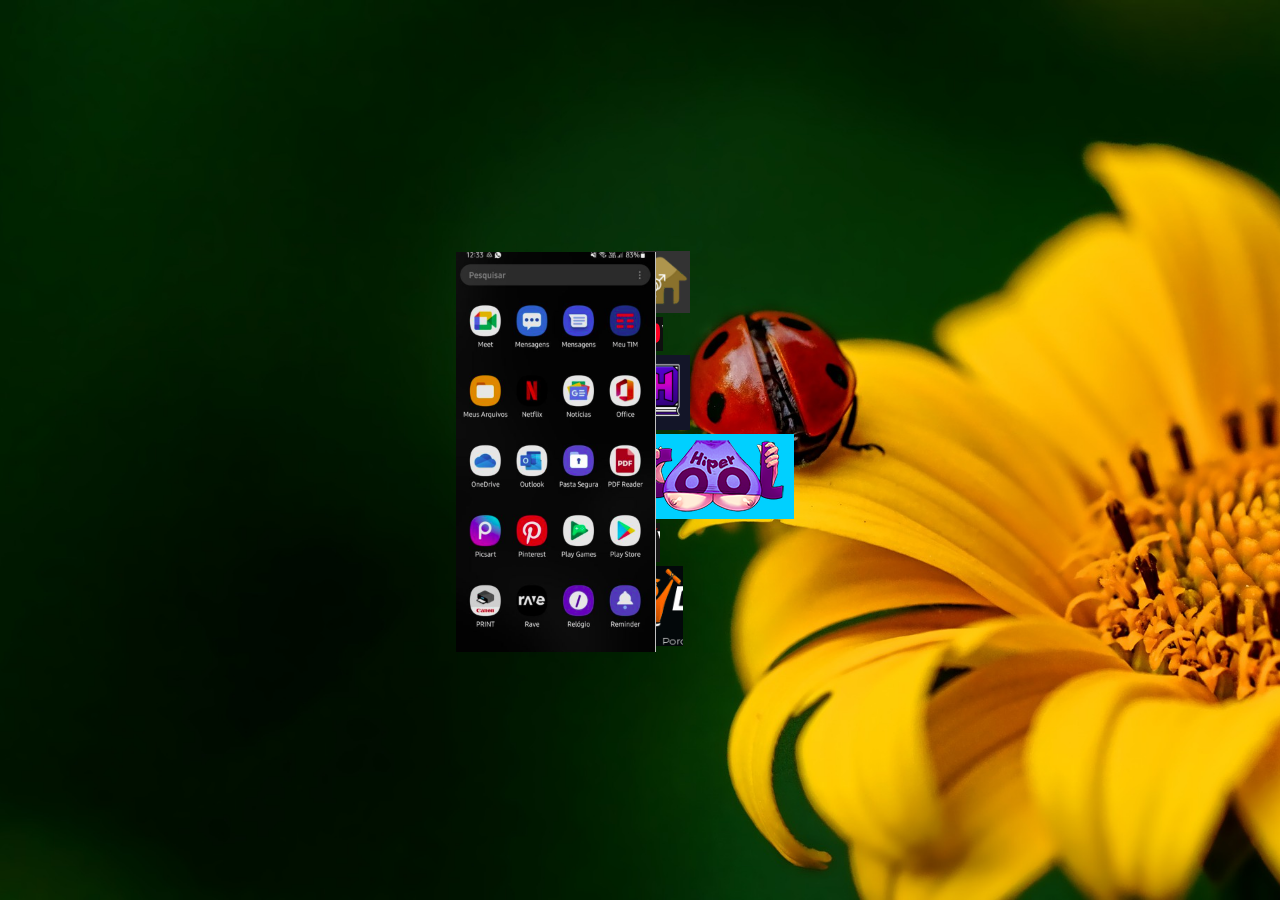
<file: index.html>
<!DOCTYPE html><html lang="pt-br"><head><meta charset="UTF-8"><meta name="viewport" content="width=device-width, initial-scale=1.0">
    <title>Projeto Redes Sociais</title>
    <link rel="shortcut icon" href="imagens/laranja.png" type="image/x-icon">
    <link rel="stylesheet" href="estilos/style.css">
</head>
<body>
    <main>
        <section id="telefone">
            <iframe src="home.html" name="tela" id="tela" frameborder="0">
                <p>Seu navegador não é compatível com isso.</p>
            </iframe>
        </section>
        <section id="redes-sociais">
            <a href="home.html" target="tela"><img src="imagens/casa.png" alt=""></a> <br>
            <a href="youtube.html" target="tela"><img src="imagens/youtube.png" alt=""></a> <br>
            <a href="mhentai.html" target="tela"><img src="imagens/hentai.png" alt=""></a> <br>
            <a href="hiper.html" target="tela"><img src="imagens/hiper.png" alt=""></a> <br>
            <a href="xvideos.html" target="tela"><img src="imagens/xvideos.png" alt=""></a> <br>
            <a href="downcursos.html" target="tela"><img src="imagens/down-curso.png" alt=""></a>
        </section>
    </main>
</body>
</html>
</file>
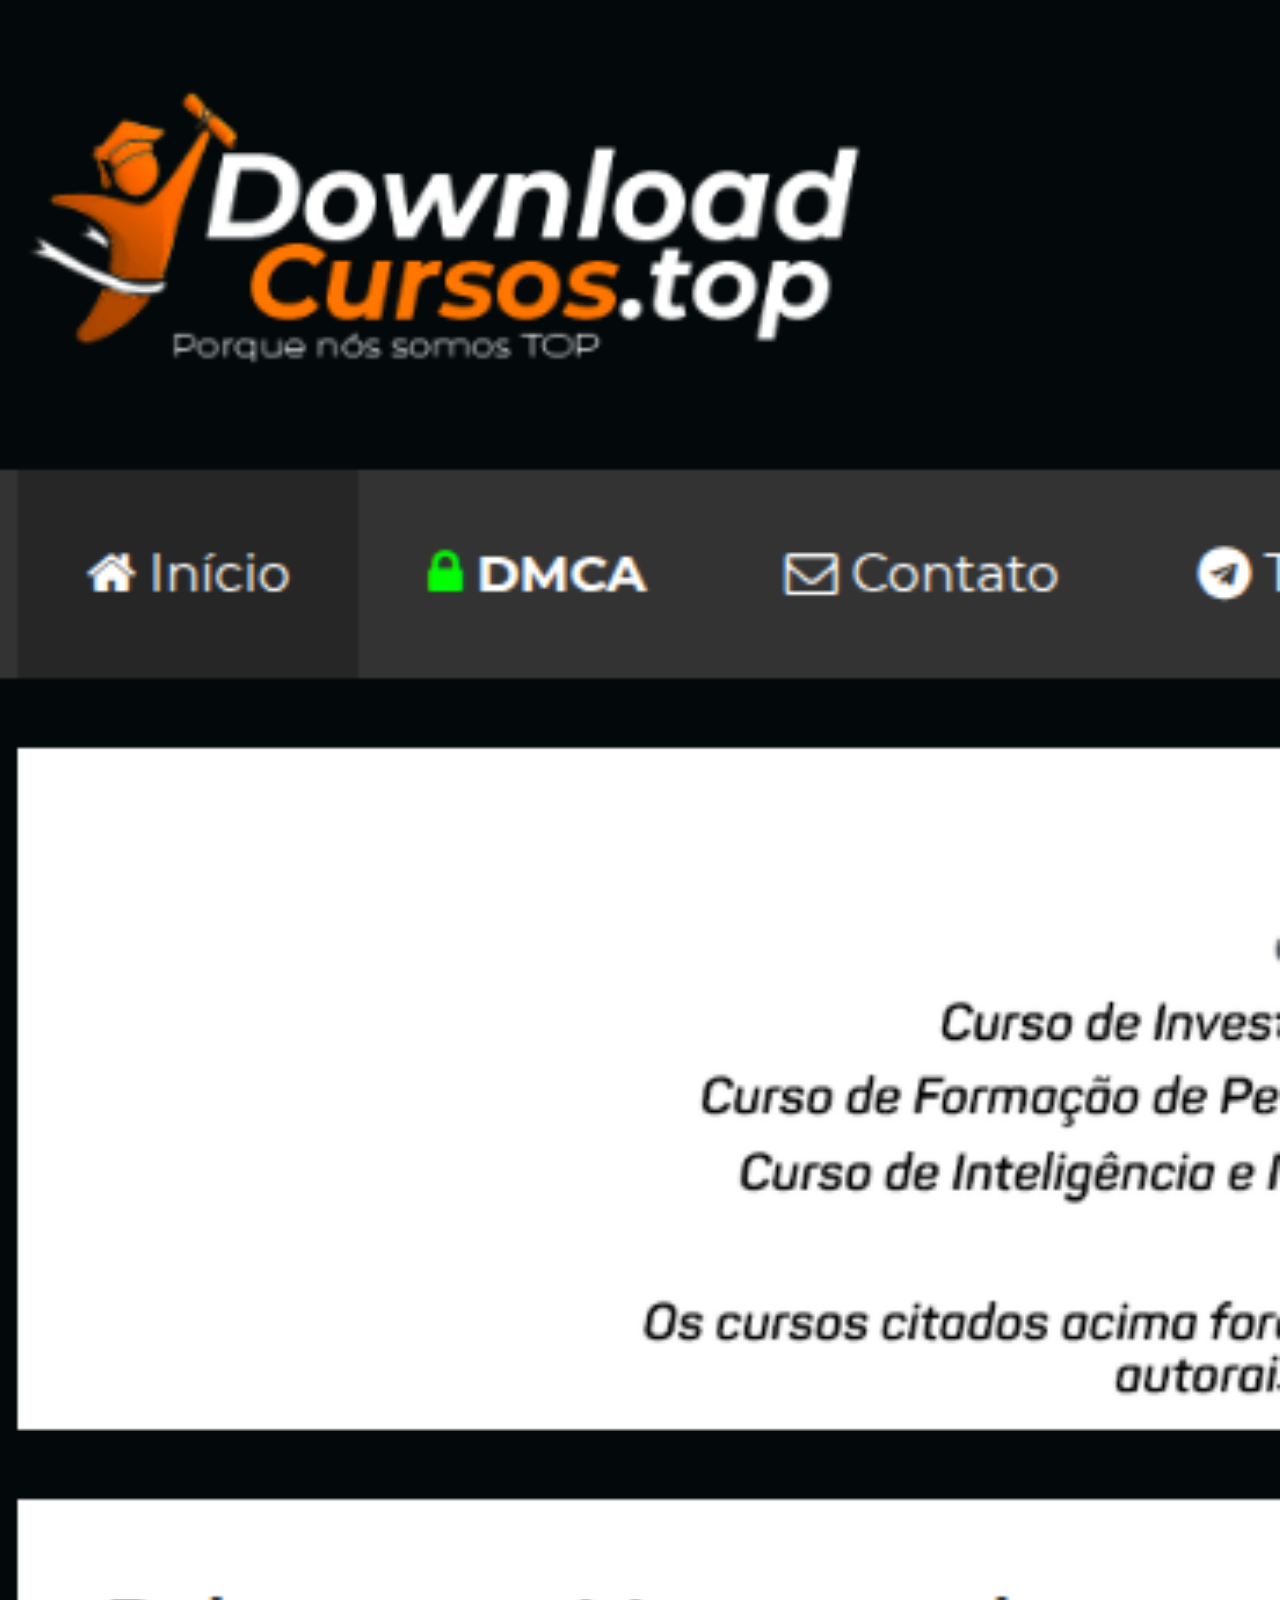
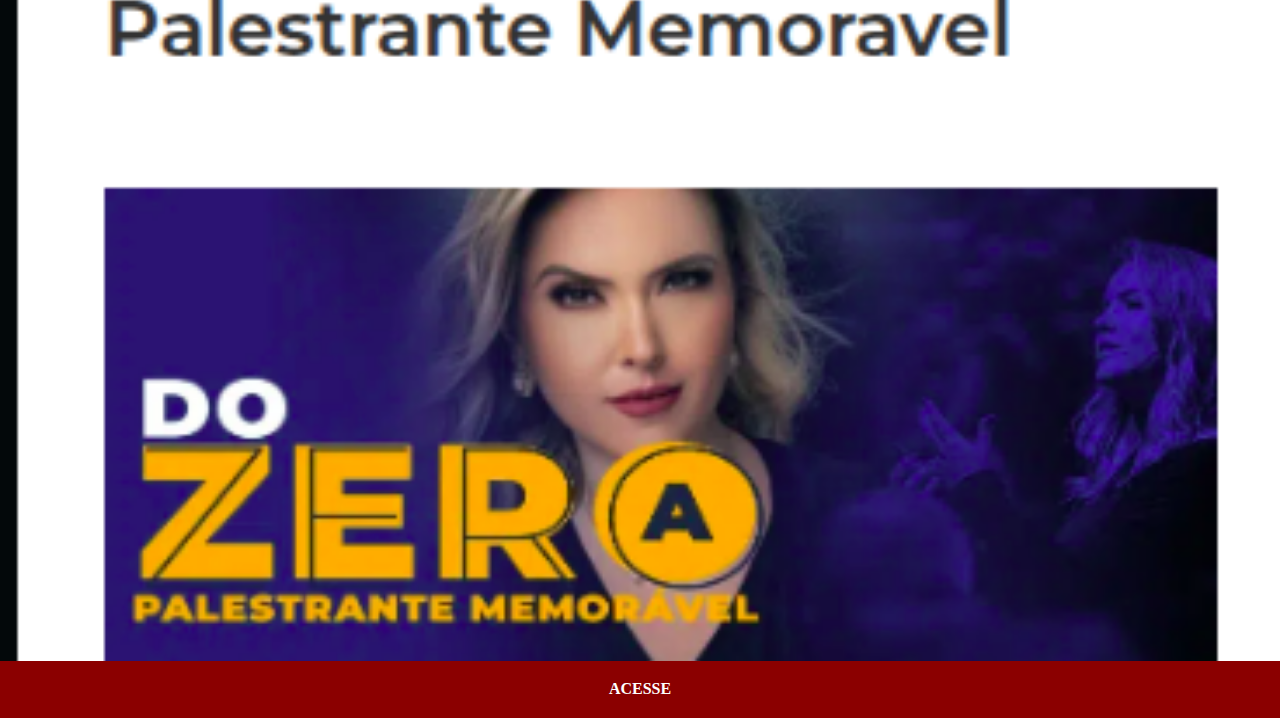
<file: downcursos.html>
<!DOCTYPE html>
<html lang="pt-br">
<head>
    <meta charset="UTF-8">
    <meta name="viewport" content="width=device-width, initial-scale=1.0">
    <title>Download Cursos</title>
    <link rel="stylesheet" href="estilos/social.css">
</head>
<body>
    <img src="imagens/downcursos.png" alt="">
    <a href="https://downloadcursos.top/" target="_blank">ACESSE</a>
</body>
</html>
</file>
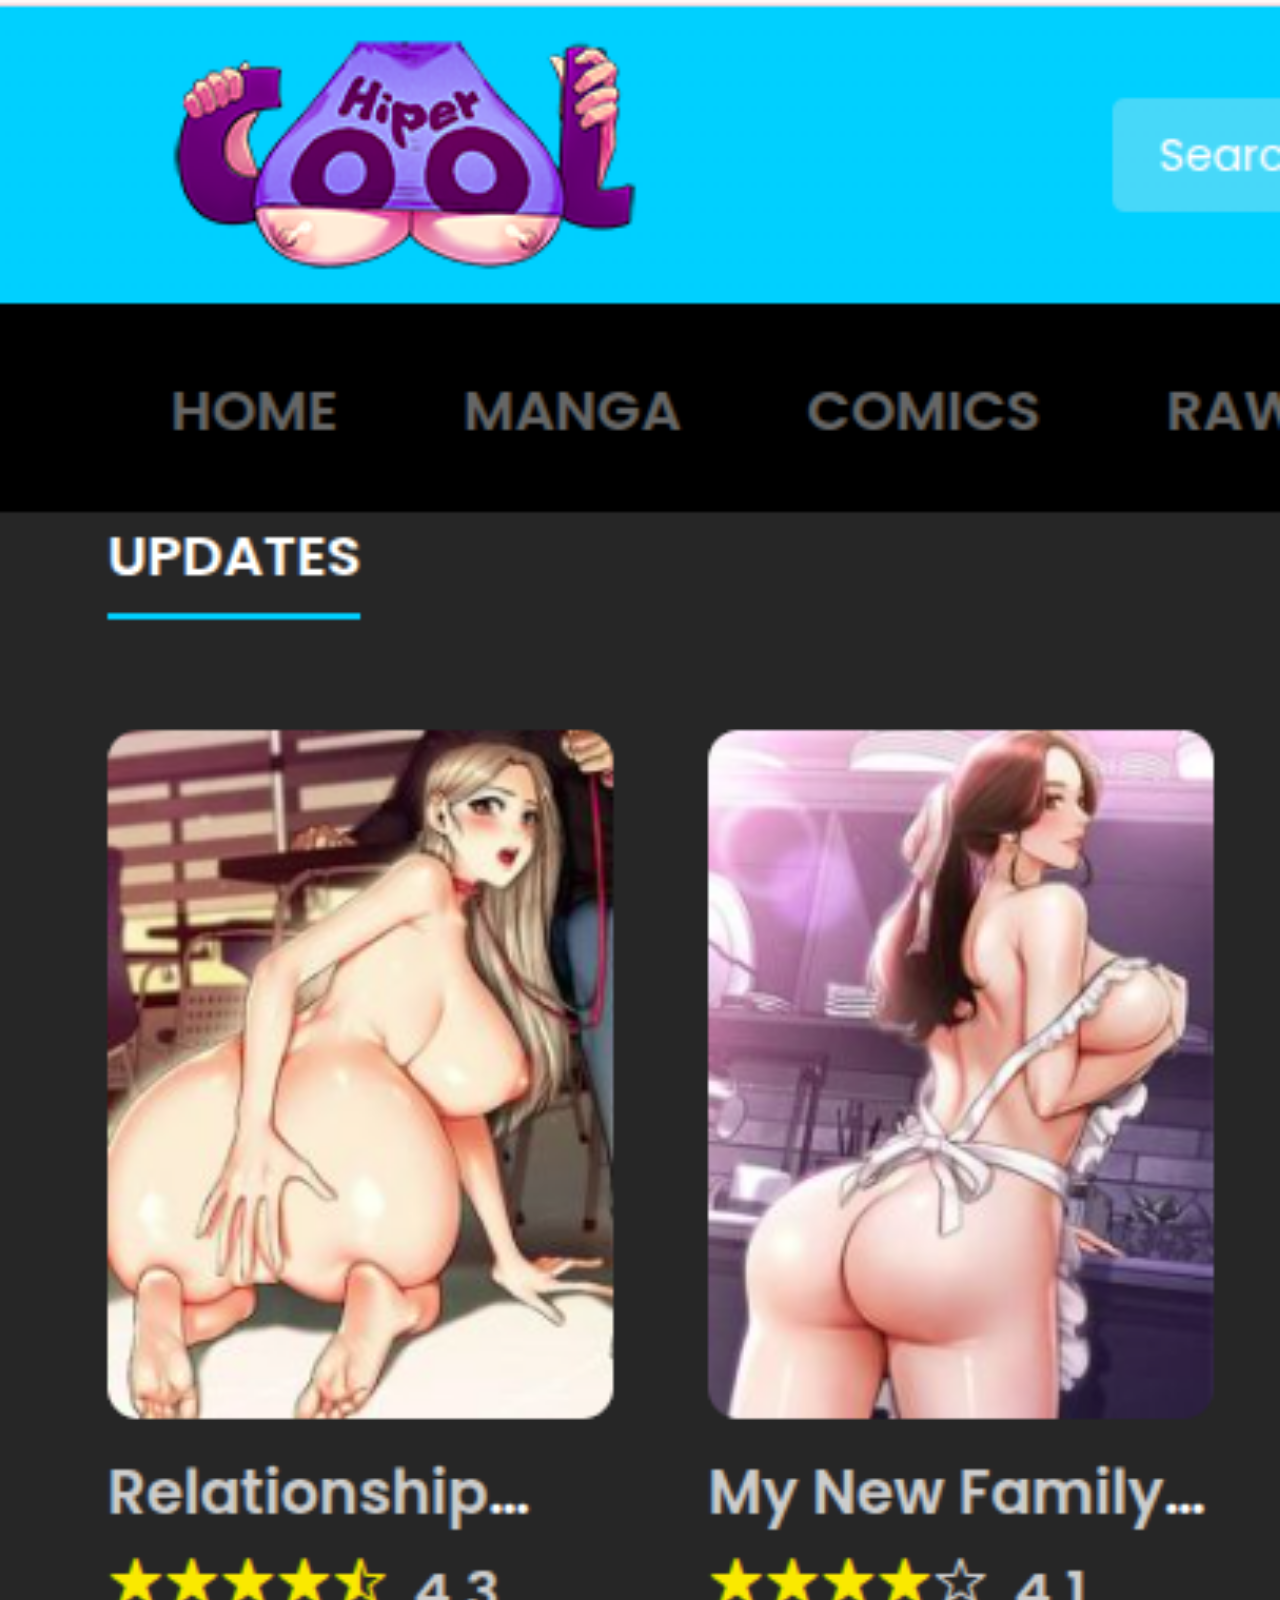
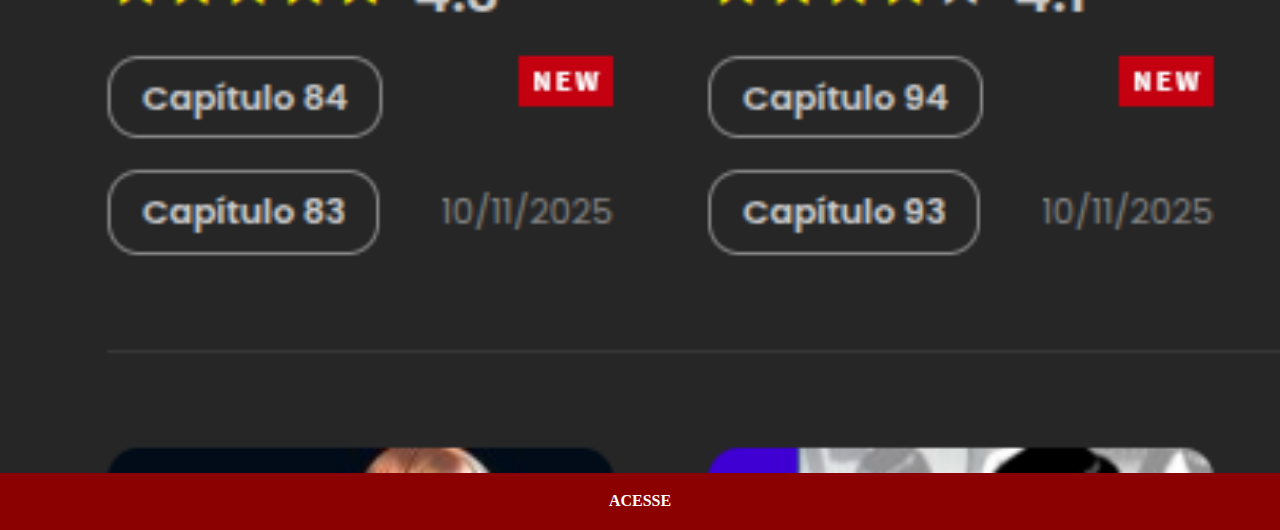
<file: hiper.html>
<!DOCTYPE html>
<html lang="pt-br">
<head>
    <meta charset="UTF-8">
    <meta name="viewport" content="width=device-width, initial-scale=1.0">
    <title>HiperCool</title>
    <link rel="stylesheet" href="estilos/social.css">
</head>
<body>
    <img src="imagens/hipercoolsite.png" alt="">
    <a href="https://hiper.cool/" target="_blank">ACESSE</a>
</body>
</html>
</file>
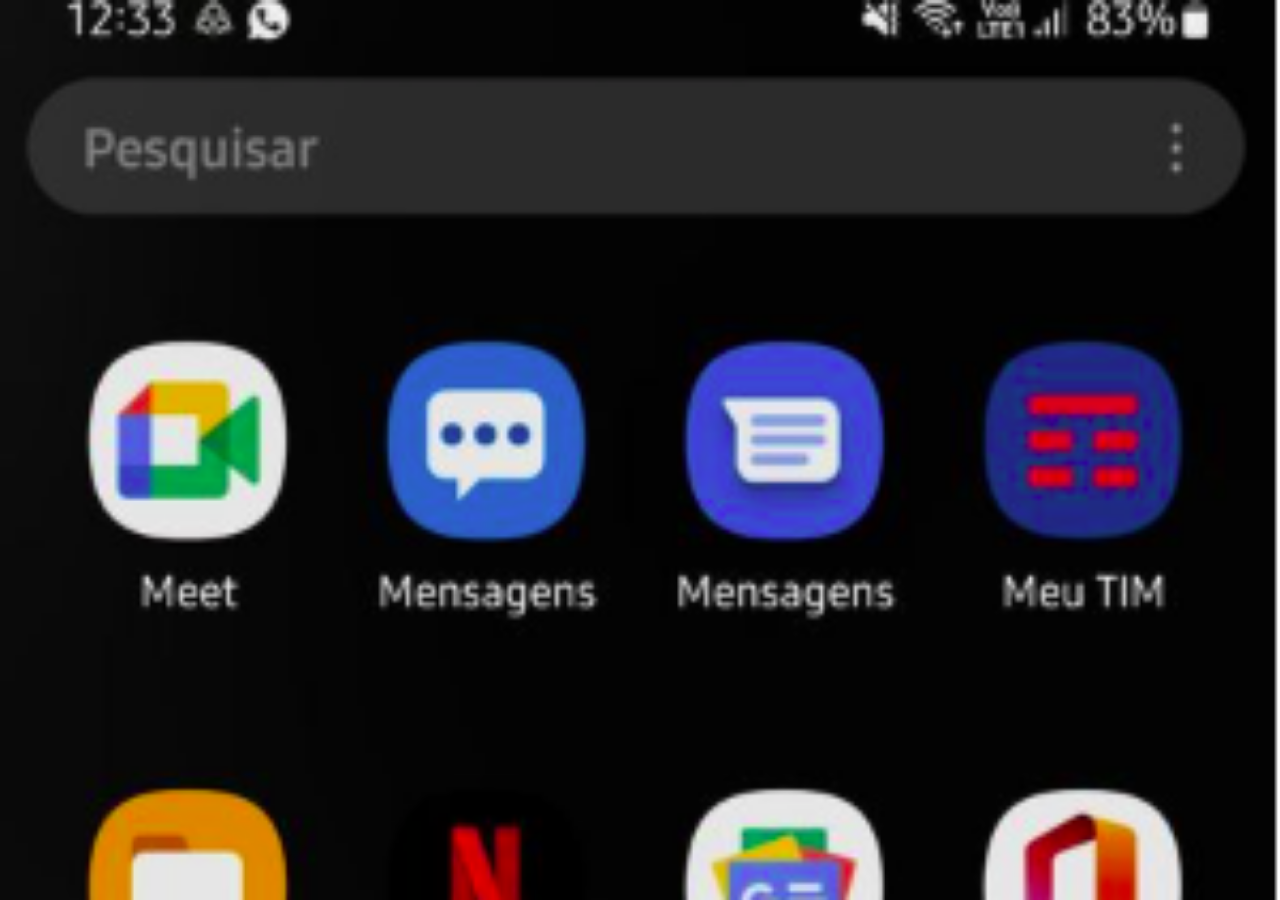
<file: home.html>
<!DOCTYPE html><html lang="pt-br"><head> <meta charset="UTF-8">
    <meta name="viewport" content="width=device-width, initial-scale=1.0">
    <title>Home do celular</title>
</head>
<style>
    *{
        margin: 0px;
        padding: 0px;
    }

    body{
        width: 100vw;
        height: 100vh;
        background-color: black;
        background-image: url(imagens/tela-cel.png);
        background-repeat: no-repeat;
        background-position: top center;
        background-size: cover;
    }
</style>
<body>
    
</body>
</html>
</file>
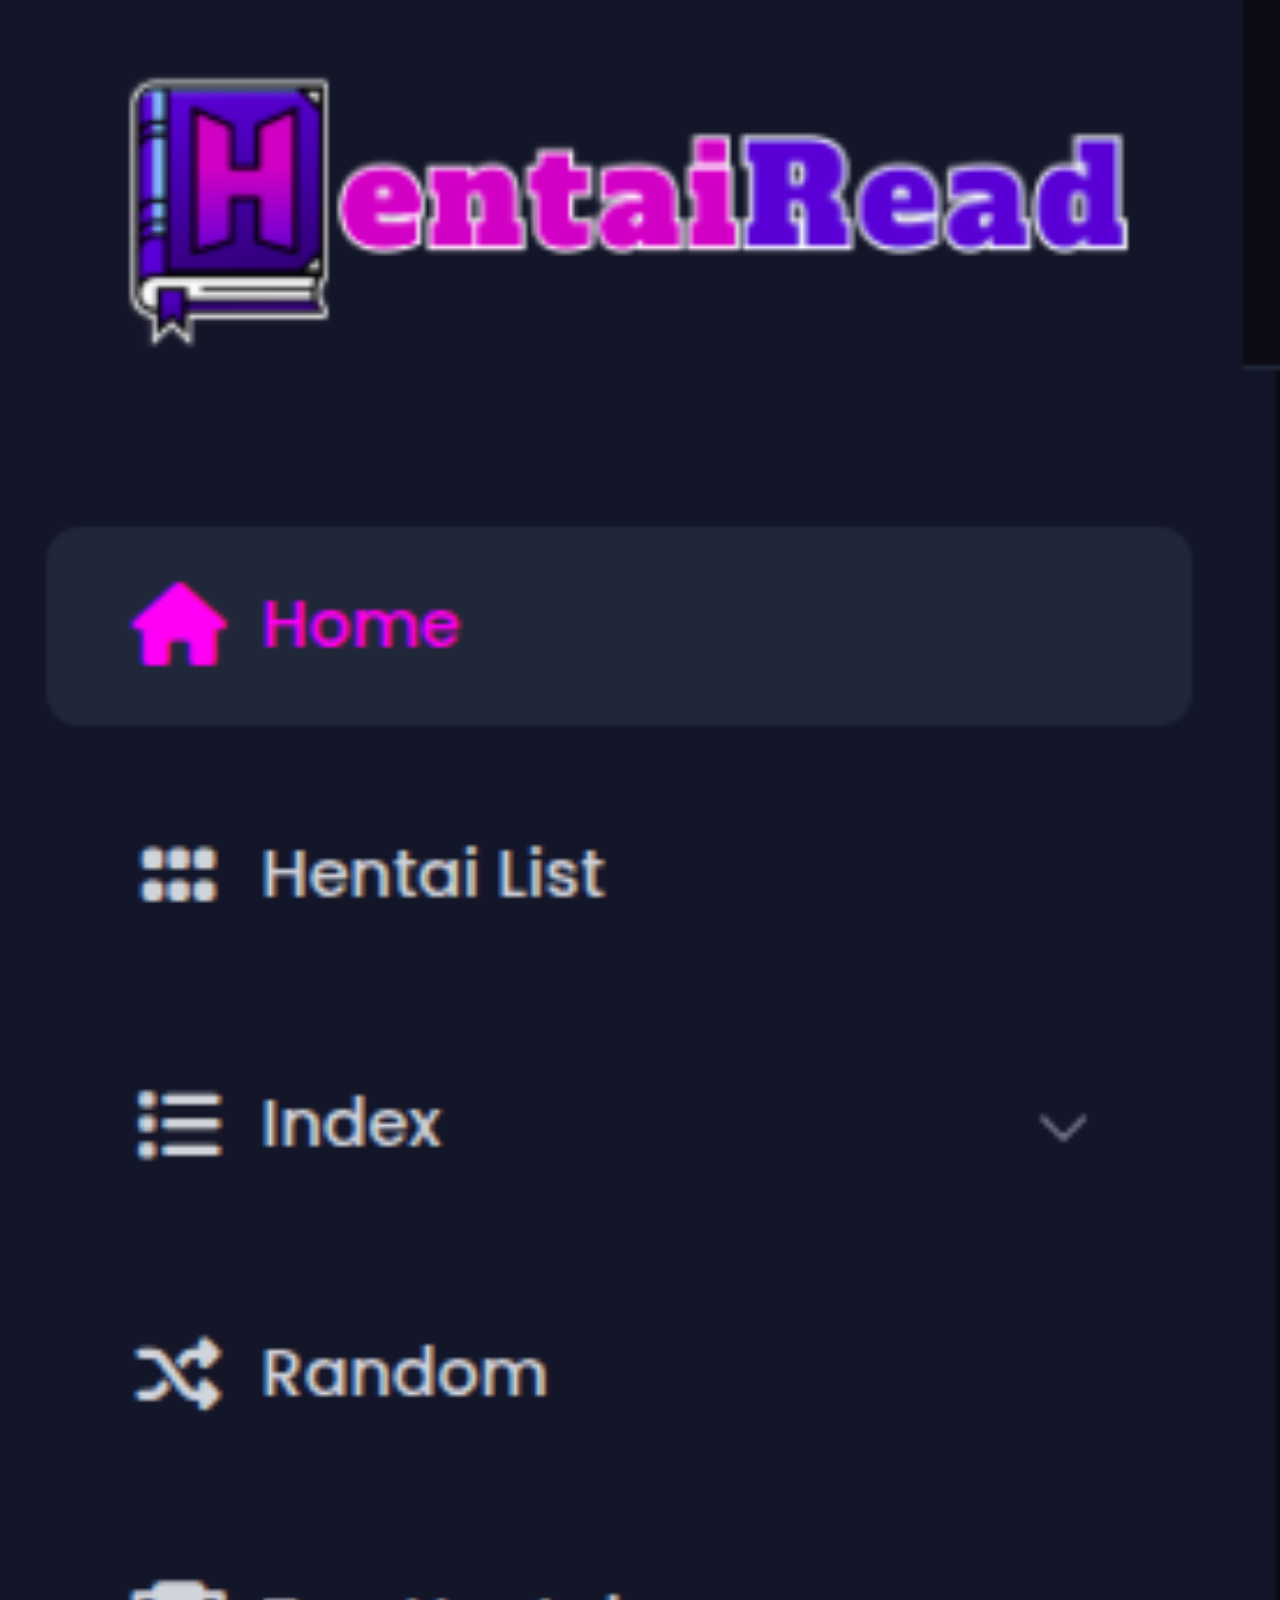
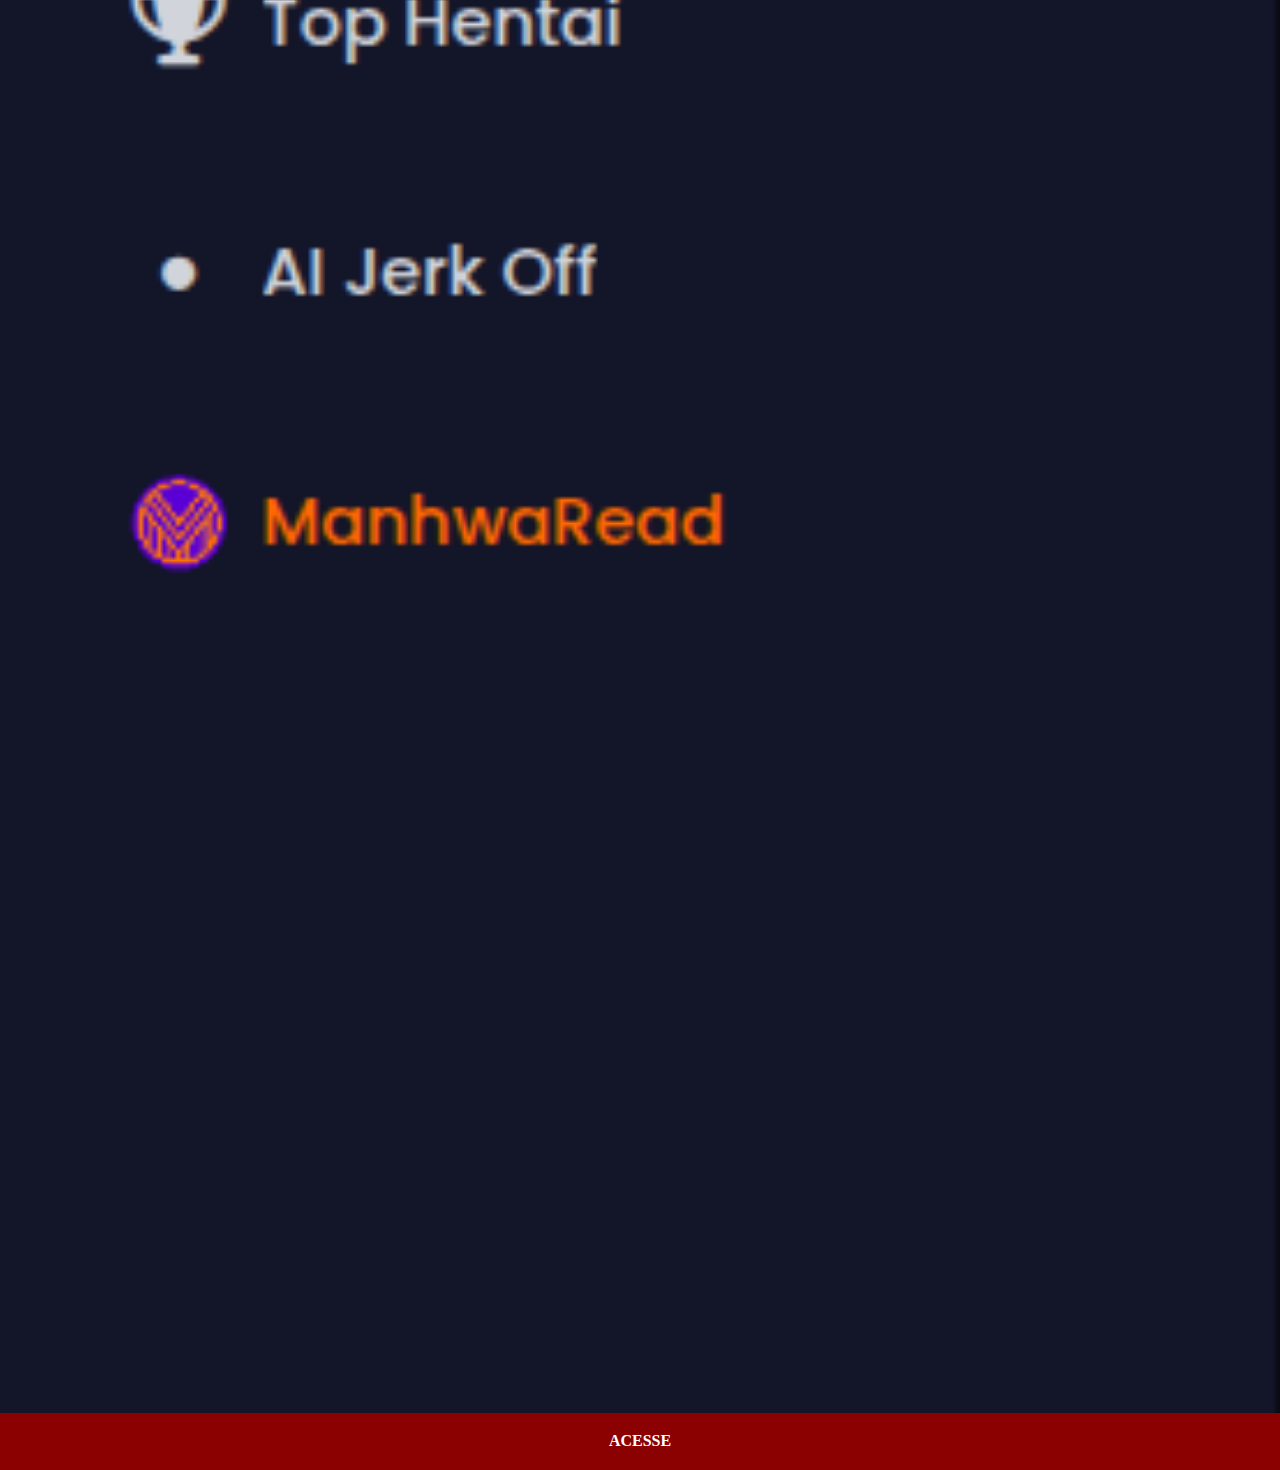
<file: mhentai.html>
<!DOCTYPE html>
<html lang="pt-br">
<head>
    <meta charset="UTF-8">
    <meta name="viewport" content="width=device-width, initial-scale=1.0">
    <title>Mundo Hentai</title>
    <link rel="stylesheet" href="estilos/social.css">
</head>
<body>
    <img src="imagens/mundohentai.png" alt="">
    <a href="https://hentairead.com/" target="_blank">ACESSE</a>
</body>
</html>
</file>
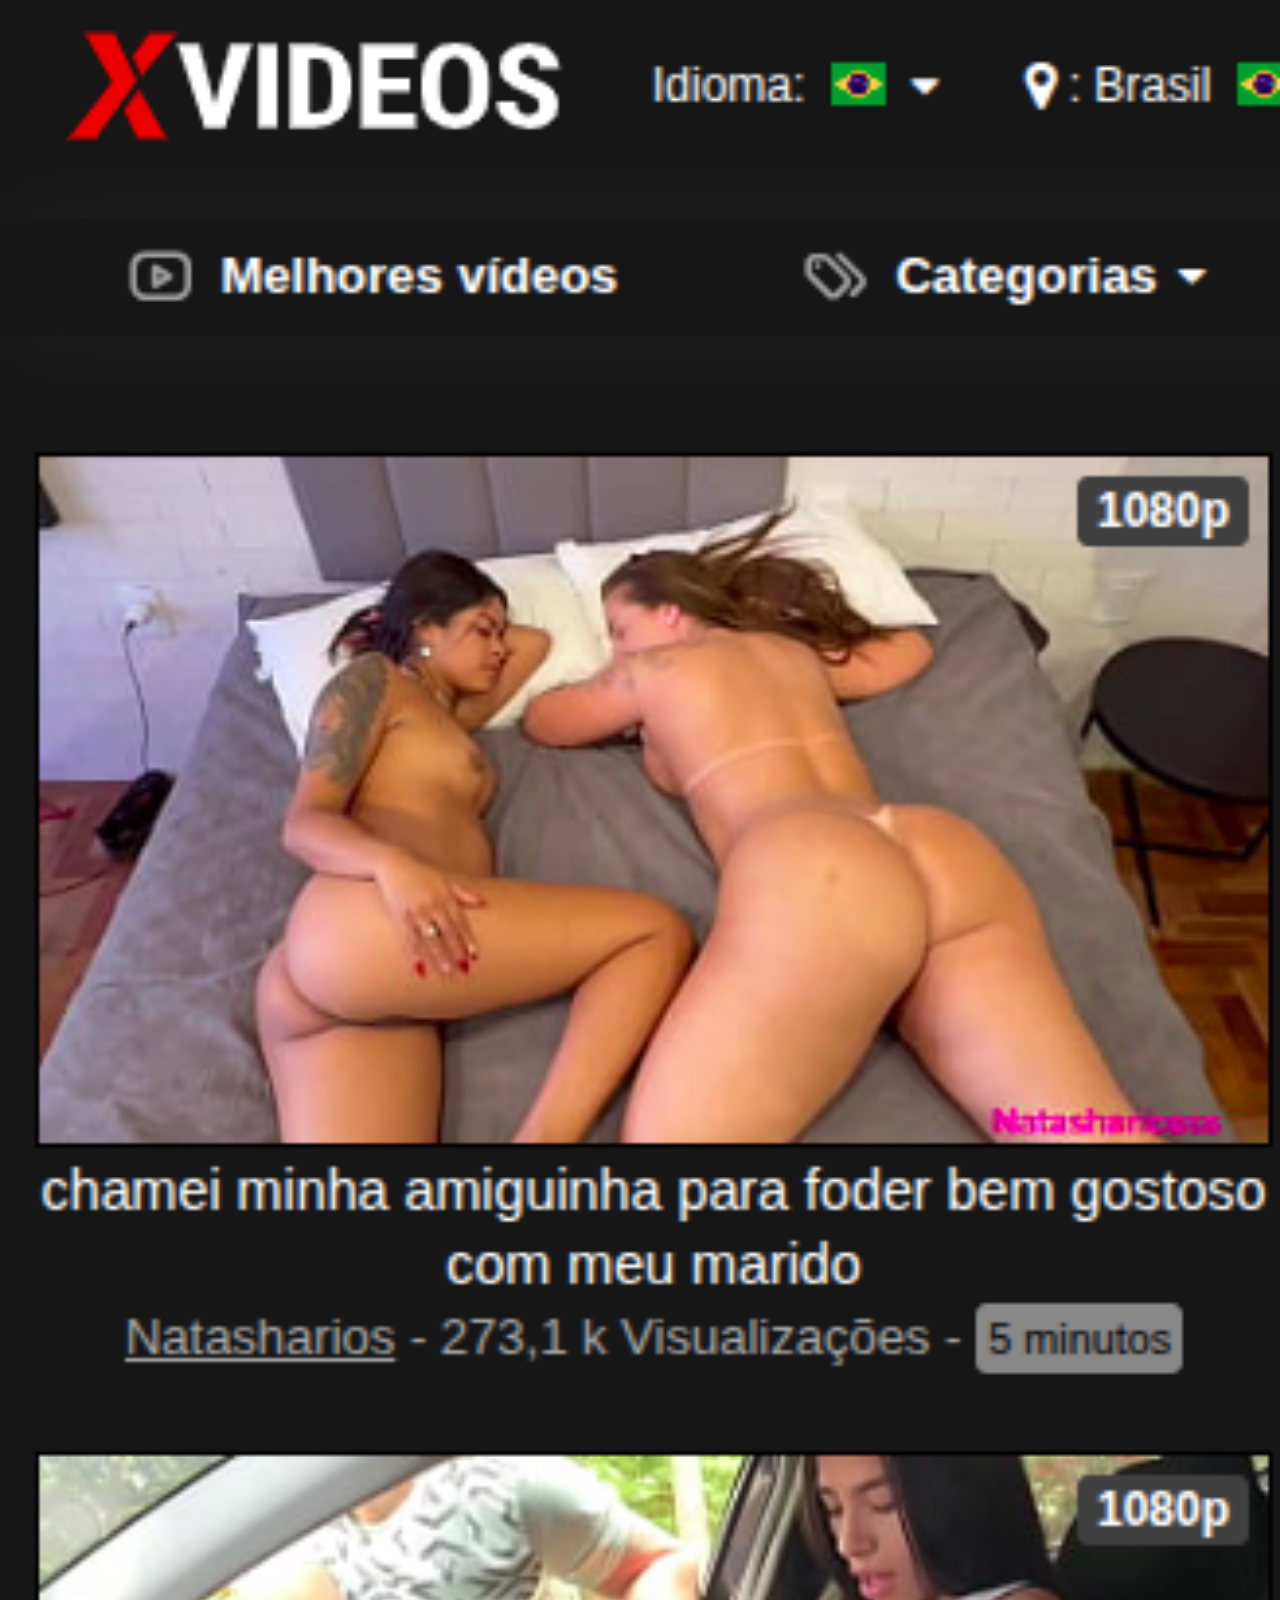
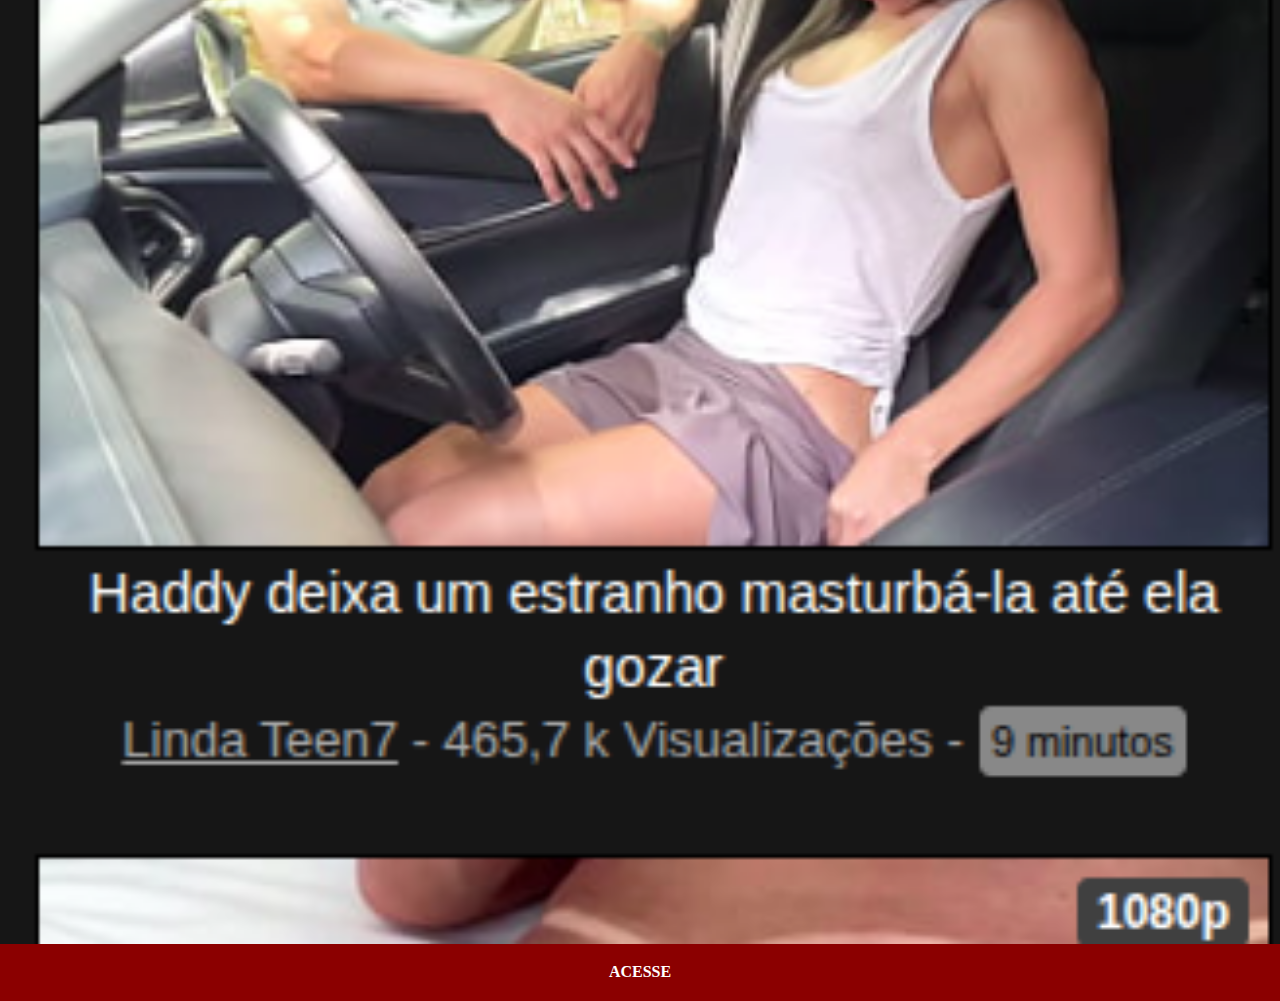
<file: xvideos.html>
<!DOCTYPE html>
<html lang="pt-br">
<head>
    <meta charset="UTF-8">
    <meta name="viewport" content="width=device-width, initial-scale=1.0">
    <title>Xvideos</title>
    <link rel="stylesheet" href="estilos/social.css">
</head>
<body>
    <img src="imagens/xxxx.png" alt="">
    <a href="https://www.xvideos.com/" target="_blank">ACESSE</a>
</body>
</html>
</file>
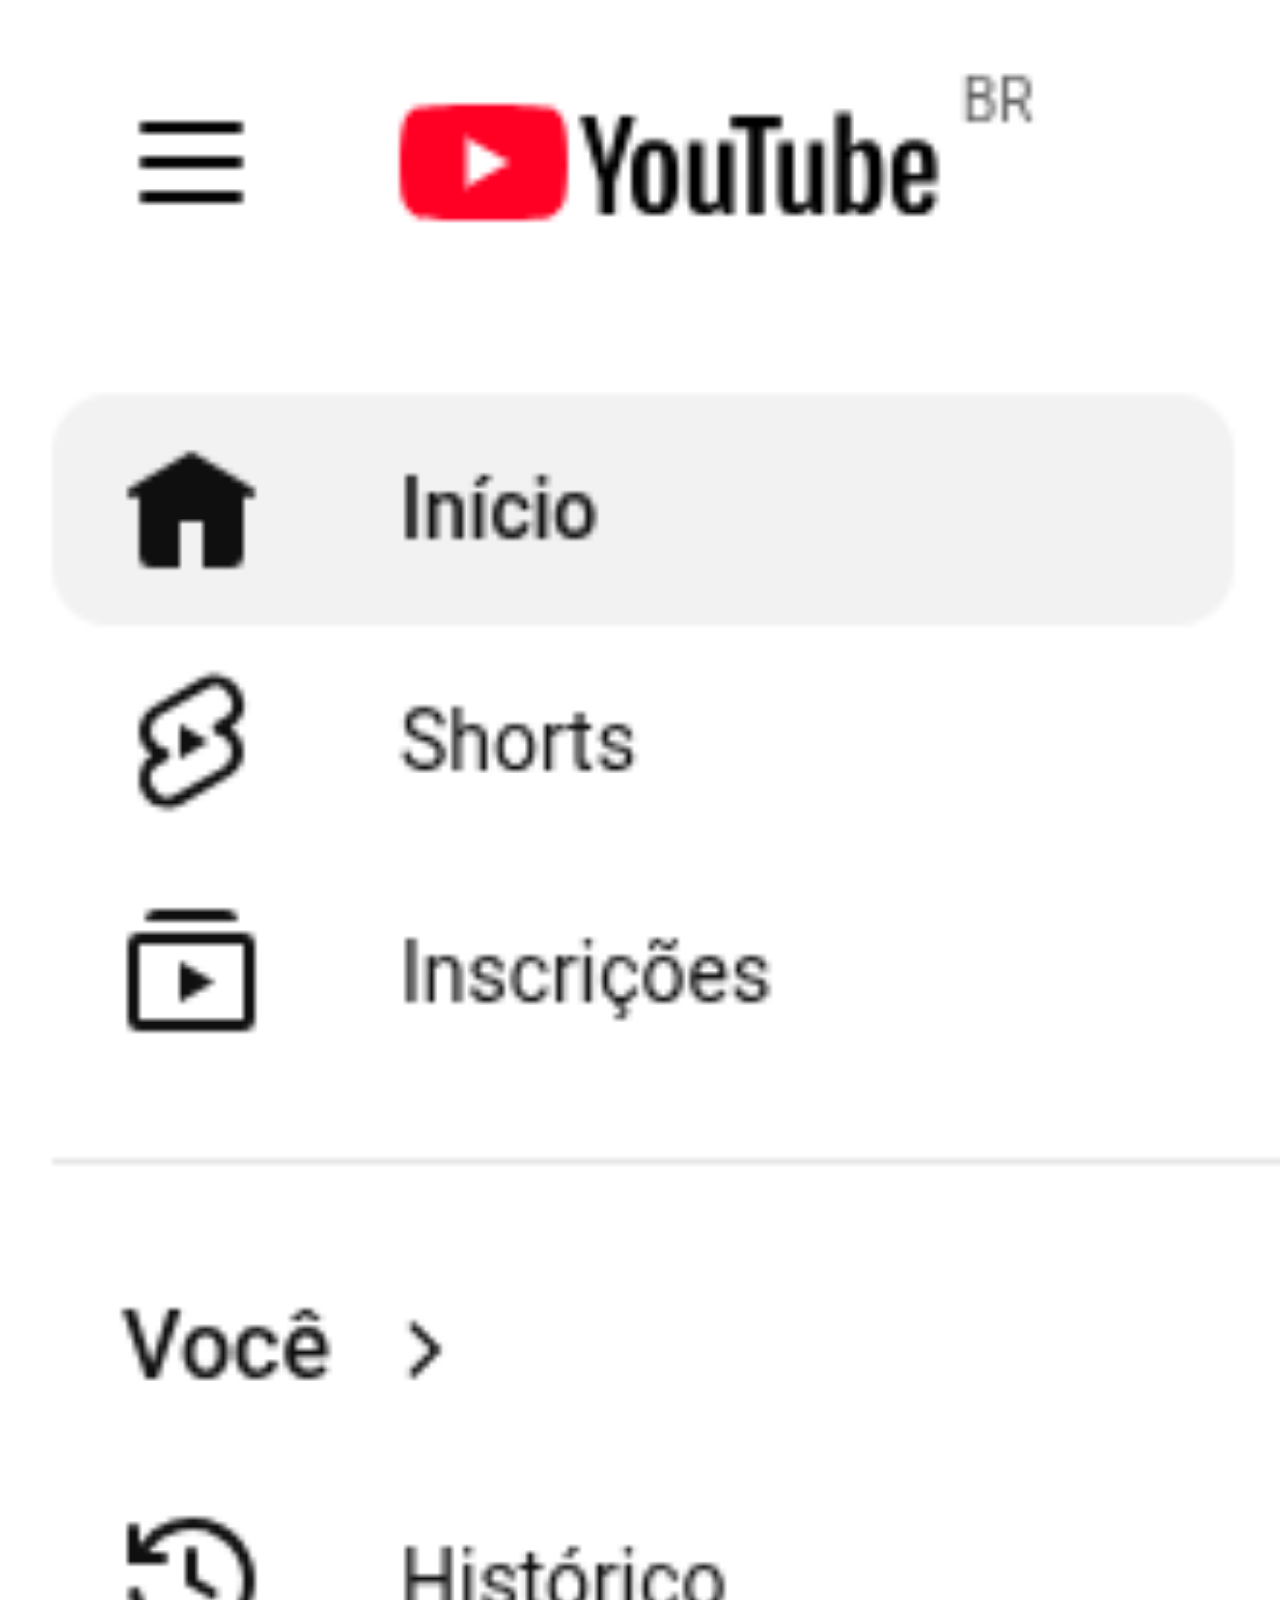
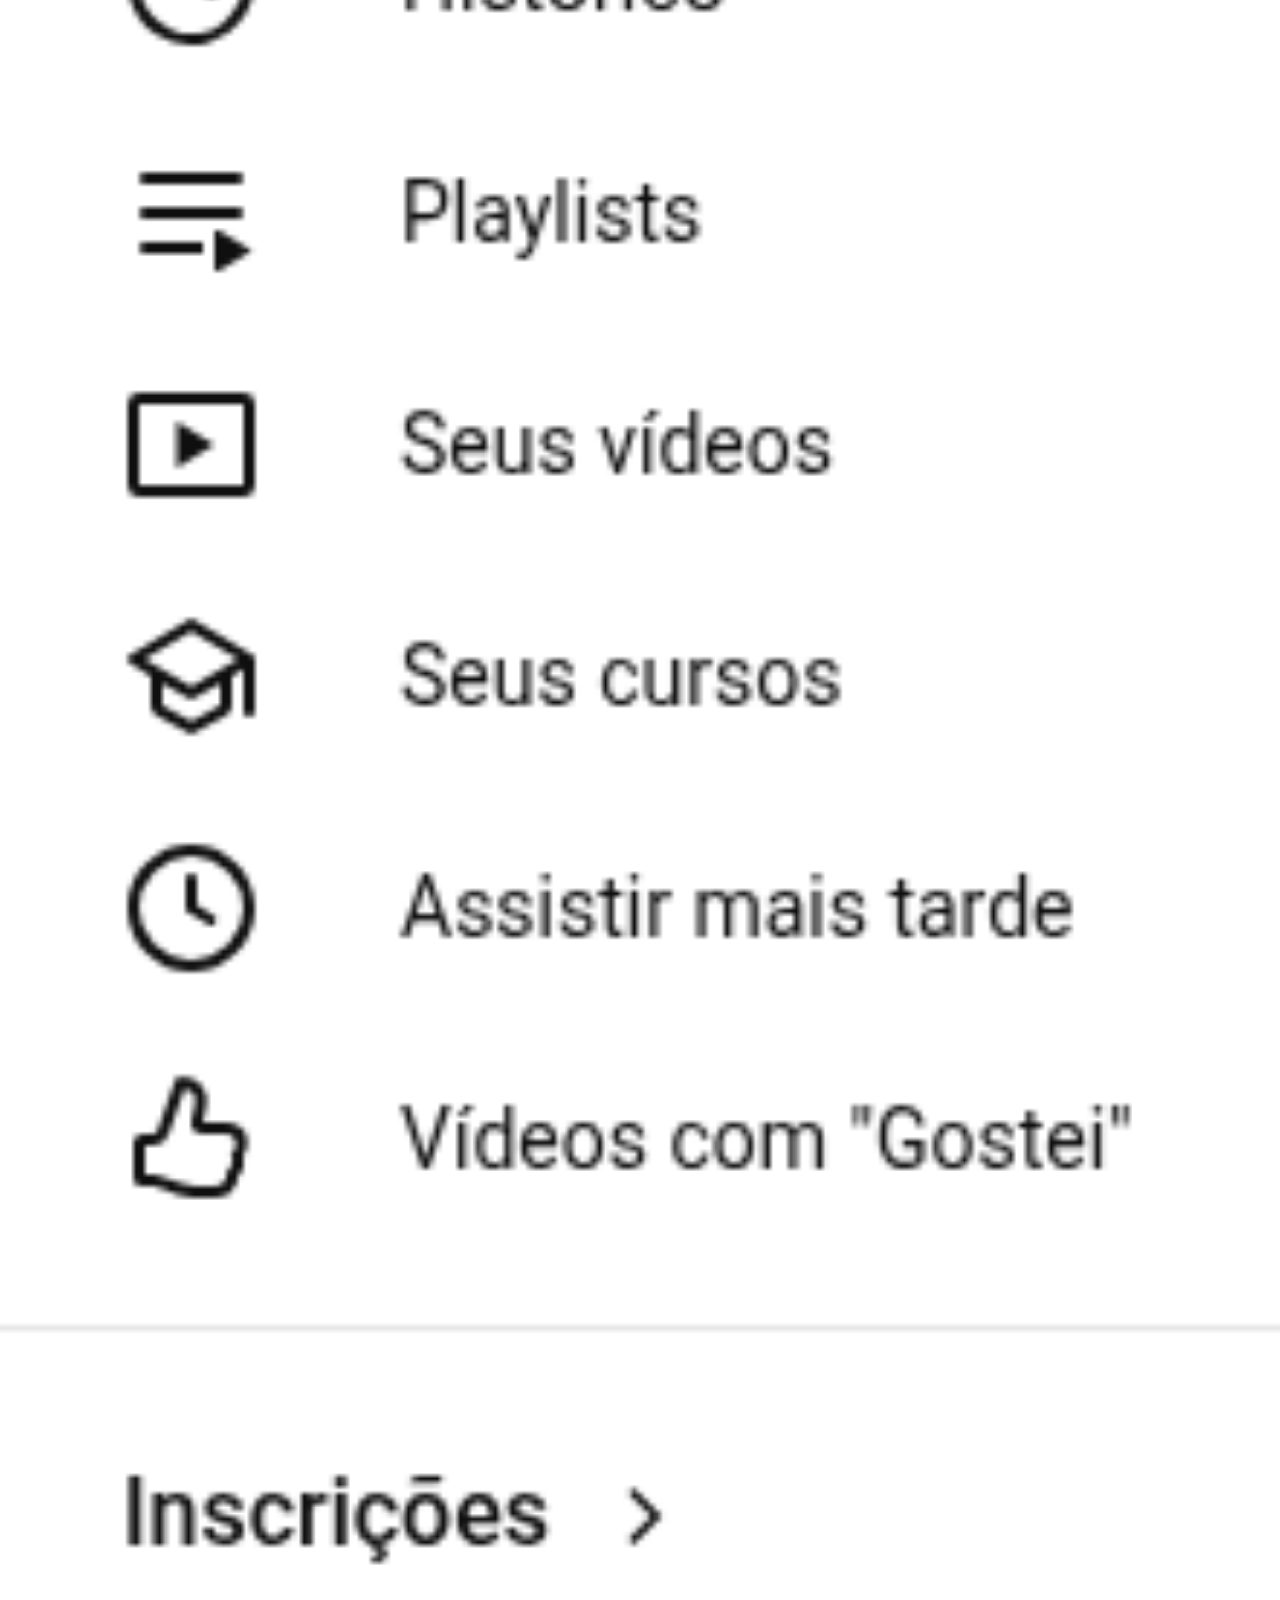
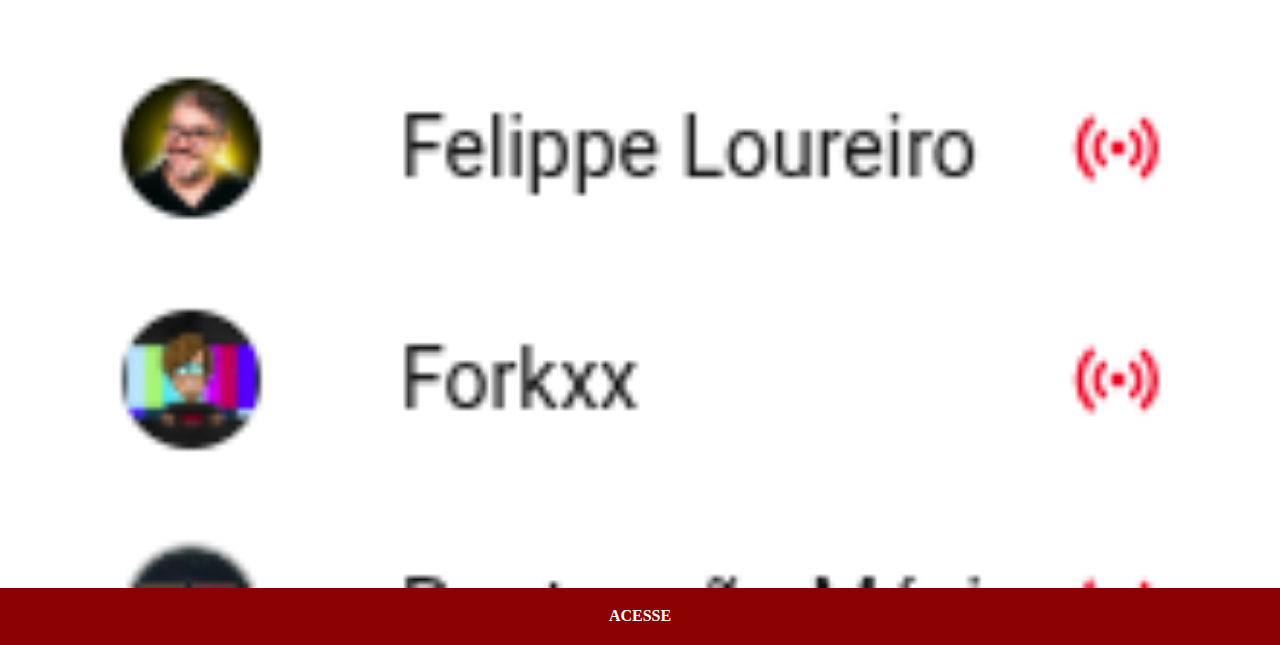
<file: youtube.html>
<!DOCTYPE html>
<html lang="pt-br">
<head>
    <meta charset="UTF-8">
    <meta name="viewport" content="width=device-width, initial-scale=1.0">
    <title>Youtube</title>
    <link rel="stylesheet" href="estilos/social.css">
</head>
<body>
    <img src="imagens/youtube-site.png" alt="">
    <a href="https://www.youtube.com/" target="_blank">ACESSE</a>
</body>
</html>
</file>
<file: estilos/style.css>
@charset "UTF-8";

* {
    padding: 0px;
    margin: 0px;
    font-family: Arial, Helvetica, sans-serif;
}

html, body{
    height: 100vh; /* ALTURA TOTAL */
    width: 100vw; /* LARGURA TOTAL */
    background-color: black;
    margin: 0px;
    position: relative;
}

body{
    background-image: url(../imagens/background001.jpg);
    background-repeat: no-repeat;
    margin: 0px;
    background-size: cover;
    background-position: top center;
    background-attachment: fixed;
}

main{ /* ALINHAR NO CENTRO DA TELA (Próximas 3 linhas)*/
    display: flex;
    justify-content: center;
    align-items: center;
    height: 100vh;
}

section#telefone{
    height: 305px;
    width: 140px;
    background-image: url(../imagens/iphone-02.png);
    background-repeat: no-repeat;
}

iframe#tela{
    position: relative;
    top: 50%;
    left: 50%;
    transform: translate(-50%, -49.5%);
    width: 200px;
    height: 400px;
}
</file>
<file: estilos/social.css>
@charset "UTF-8";

*{
    margin: 0px;
    padding: 0px;
}

::-webkit-scrollbar{ /* Esconder a barra lateral - ainda faz a rolagem */
    width: 0px;
    height: 0px;
}

img{
    width: 100vw;
}

a{
    display: block;
    text-decoration: none;
    background-color: darkred;
    padding: 20px;
    text-align: center;
    font-weight: bolder;
    color: white;
    margin-top: -5px;
}

a:hover{
    background-color: red;
}
</file>
